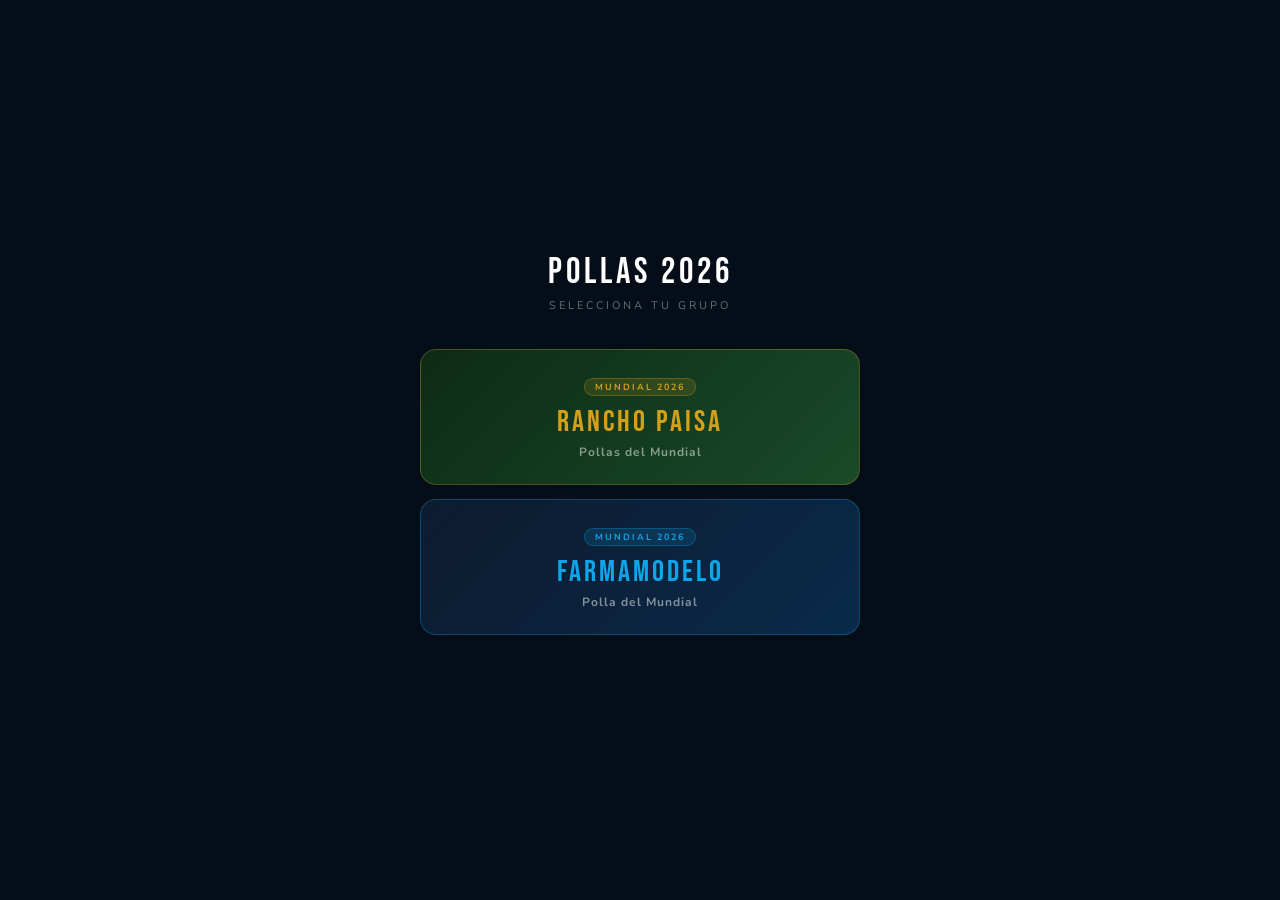
<file: index.html>
<!DOCTYPE html>
<html lang="es">
<head>
<meta charset="UTF-8"/>
<meta name="viewport" content="width=device-width,initial-scale=1"/>
<title>Pollas del Mundial 2026</title>
<link href="https://fonts.googleapis.com/css2?family=Bebas+Neue&family=Nunito:wght@400;700;800&display=swap" rel="stylesheet"/>
<style>
*{box-sizing:border-box;margin:0;padding:0}
body{min-height:100vh;background:#050e18;display:flex;align-items:center;justify-content:center;font-family:'Nunito',sans-serif;padding:24px}
.wrap{max-width:440px;width:100%;text-align:center}
.title{font-family:'Bebas Neue',sans-serif;font-size:36px;letter-spacing:4px;color:#fff;margin-bottom:4px}
.sub{font-size:11px;color:rgba(255,255,255,.4);letter-spacing:3px;text-transform:uppercase;margin-bottom:36px}
.card{display:block;border-radius:16px;padding:24px 28px;margin-bottom:14px;text-decoration:none;transition:transform .15s,opacity .15s}
.card:hover{transform:translateY(-2px);opacity:.9}
.card-rp{background:linear-gradient(135deg,#0d2b16,#1a4a28);border:1px solid rgba(212,160,23,.3)}
.card-fm{background:linear-gradient(135deg,#0d1b2e,#0a2a4a);border:1px solid rgba(14,165,233,.3)}
.card-logo{font-family:'Bebas Neue',sans-serif;font-size:30px;letter-spacing:3px;margin-bottom:4px}
.card-rp .card-logo{color:#d4a017}
.card-fm .card-logo{color:#0ea5e9}
.card-desc{font-size:12px;color:rgba(255,255,255,.5);font-weight:700;letter-spacing:1px}
.badge{display:inline-block;font-size:9px;letter-spacing:2px;padding:2px 10px;border-radius:20px;margin-bottom:8px;font-weight:700}
.badge-rp{background:rgba(212,160,23,.15);color:#d4a017;border:1px solid rgba(212,160,23,.3)}
.badge-fm{background:rgba(14,165,233,.15);color:#0ea5e9;border:1px solid rgba(14,165,233,.3)}
</style>
</head>
<body>
<div class="wrap">
  <div class="title">POLLAS 2026</div>
  <div class="sub">Selecciona tu grupo</div>
  <a class="card card-rp" href="rancho-paisa/">
    <div class="badge badge-rp">MUNDIAL 2026</div>
    <div class="card-logo">RANCHO PAISA</div>
    <div class="card-desc">Pollas del Mundial</div>
  </a>
  <a class="card card-fm" href="farmamodelo/">
    <div class="badge badge-fm">MUNDIAL 2026</div>
    <div class="card-logo">FARMAMODELO</div>
    <div class="card-desc">Polla del Mundial</div>
  </a>
</div>
</body>
</html>
</file>
